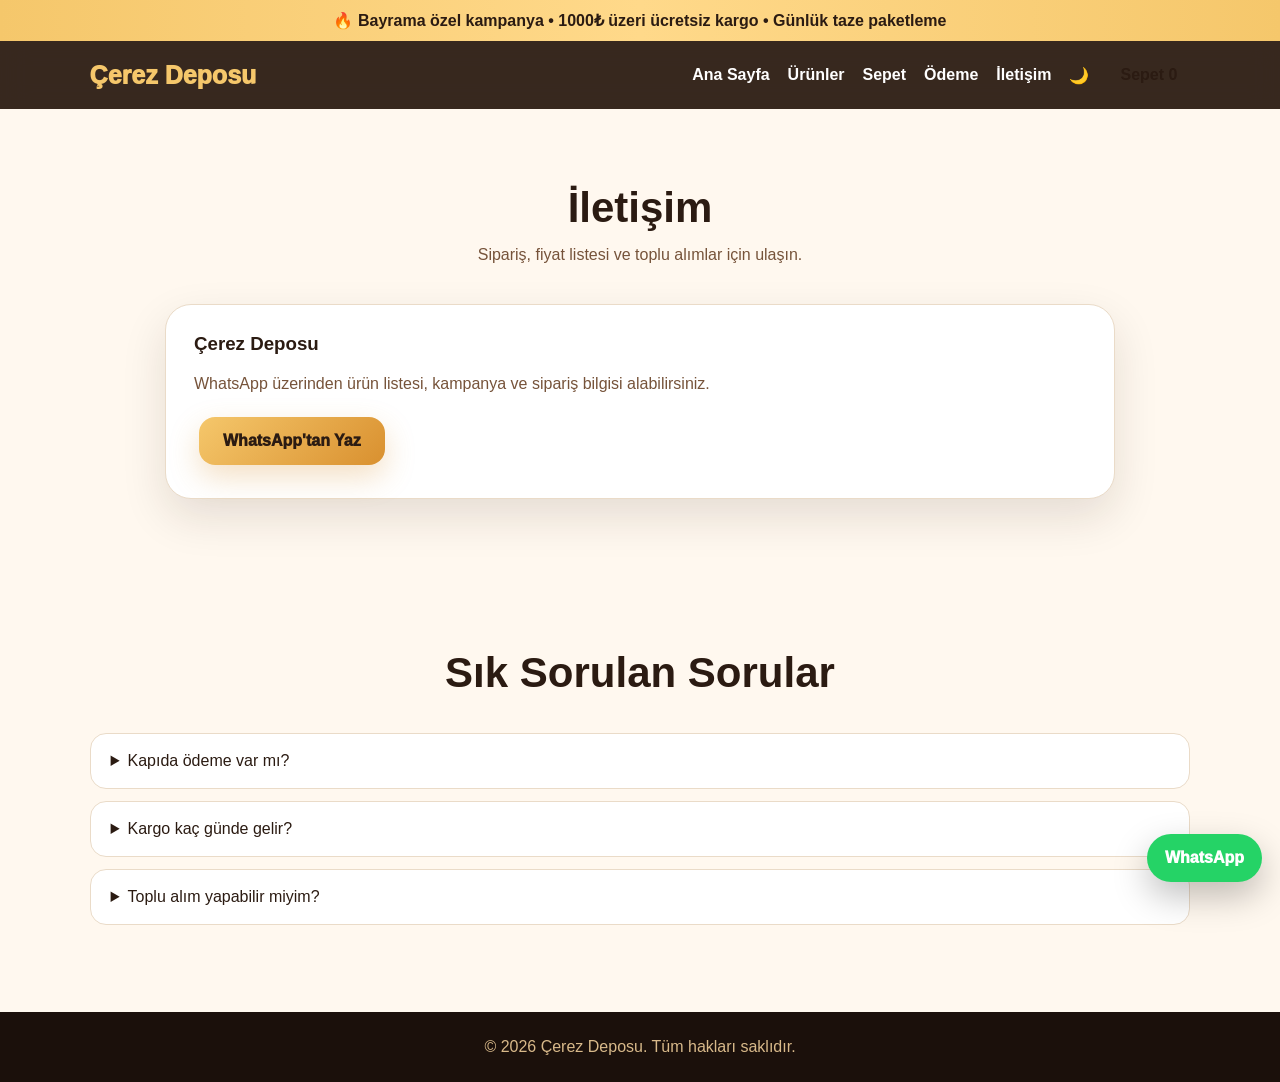
<file: iletisim.html>
<!DOCTYPE html>
<html lang="tr">
<head>
<meta charset="UTF-8">
<meta name="viewport" content="width=device-width, initial-scale=1.0">
<title>Çerez Deposu | İletişim</title>
<link rel="stylesheet" href="style.css">
</head>
<body>

<div class="topbar"><span>🔥 Bayrama özel kampanya • 1000₺ üzeri ücretsiz kargo • Günlük taze paketleme</span></div>

<nav class="nav">
<a class="logo" href="index.html">Çerez Deposu</a>
<div class="menu">
<a href="index.html">Ana Sayfa</a>
<a href="urunler.html">Ürünler</a>
<a href="sepet.html">Sepet</a>
<a href="odeme.html">Ödeme</a>
<a href="iletisim.html">İletişim</a>
<button class="icon-btn" id="darkBtn">🌙</button>
<a class="cart-pill" href="sepet.html">Sepet <span id="cartCount">0</span></a>
</div>
</nav>

<section class="section">
<div class="title">
<h2>İletişim</h2>
<p>Sipariş, fiyat listesi ve toplu alımlar için ulaşın.</p>
</div>

<div class="panel">
<h3>Çerez Deposu</h3>
<p style="color:var(--muted);line-height:1.7;margin:15px 0">
WhatsApp üzerinden ürün listesi, kampanya ve sipariş bilgisi alabilirsiniz.
</p>

<a class="btn btn-primary" href="https://wa.me/905000000000" target="_blank">WhatsApp'tan Yaz</a>
</div>
</section>

<section class="section">
<div class="title">
<h2>Sık Sorulan Sorular</h2>
</div>

<div class="faq">
<details>
<summary>Kapıda ödeme var mı?</summary>
<p>Evet, kapıda ödeme seçeneği eklenebilir.</p>
</details>

<details>
<summary>Kargo kaç günde gelir?</summary>
<p>Bölgeye göre genellikle 1-3 iş günü.</p>
</details>

<details>
<summary>Toplu alım yapabilir miyim?</summary>
<p>Evet, toplu siparişler için WhatsApp üzerinden fiyat alabilirsiniz.</p>
</details>
</div>
</section>

<a class="floating-wa" href="https://wa.me/905000000000" target="_blank">WhatsApp</a>

<footer>© 2026 Çerez Deposu. Tüm hakları saklıdır.</footer>

<script src="script.js"></script>
</body>
</html>
</file>
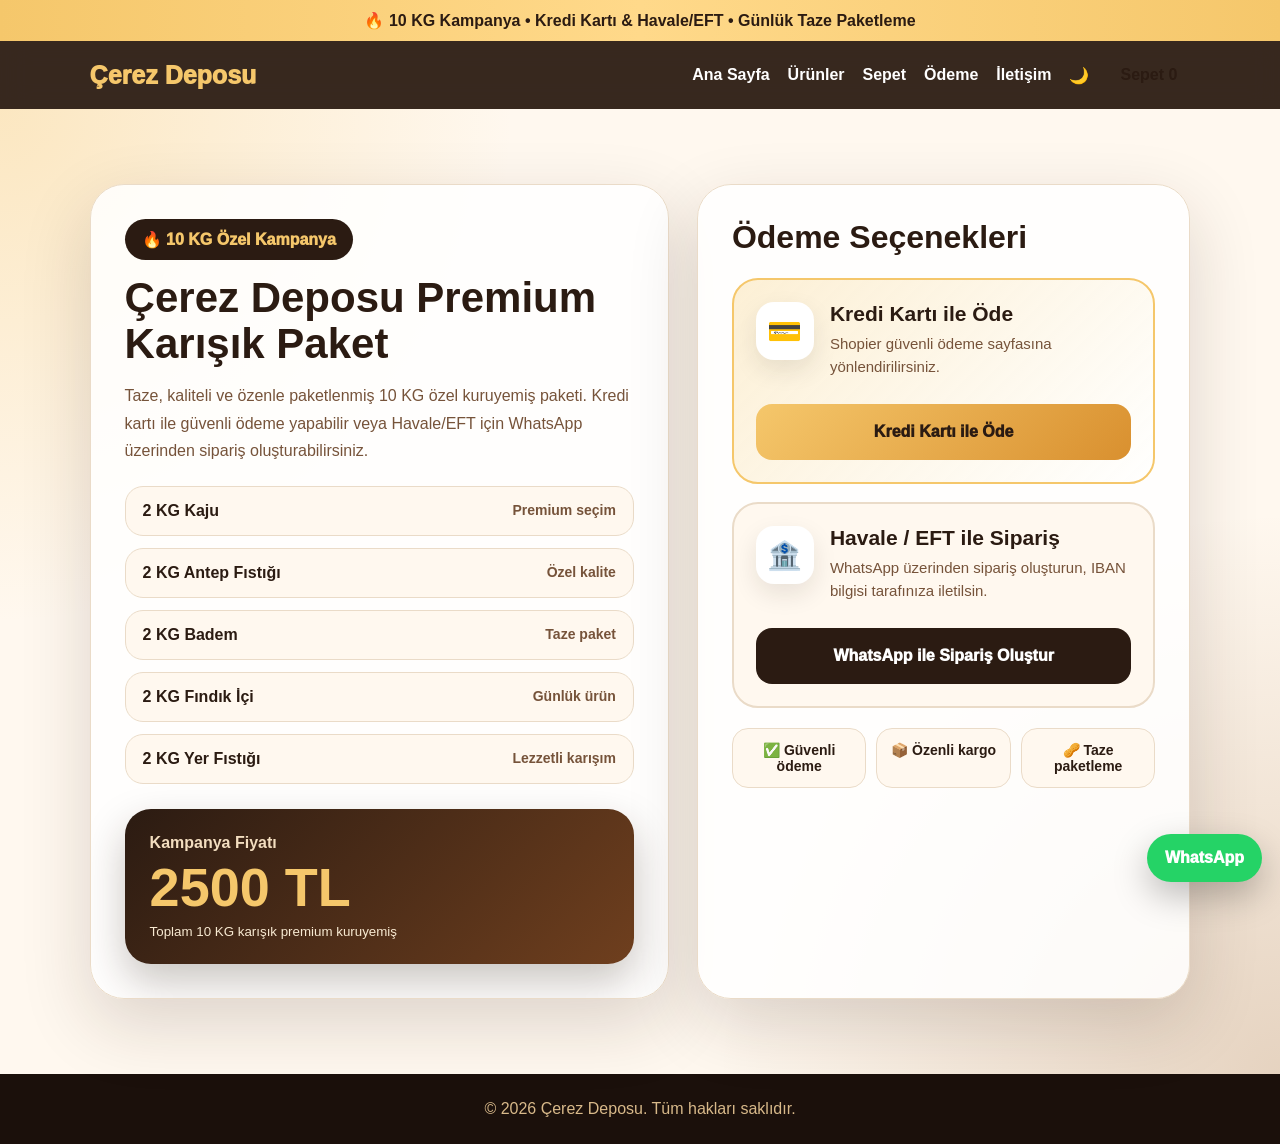
<file: odeme.html>
<!DOCTYPE html>
<html lang="tr">
<head>
<meta charset="UTF-8">
<meta name="viewport" content="width=device-width, initial-scale=1.0">
<title>Çerez Deposu | Ödeme</title>
<link rel="stylesheet" href="style.css">
</head>
<body>

<div class="topbar">
<span>🔥 10 KG Kampanya • Kredi Kartı & Havale/EFT • Günlük Taze Paketleme</span>
</div>

<nav class="nav">
<a class="logo" href="index.html">Çerez Deposu</a>

<div class="menu">
<a href="index.html">Ana Sayfa</a>
<a href="urunler.html">Ürünler</a>
<a href="sepet.html">Sepet</a>
<a href="odeme.html">Ödeme</a>
<a href="iletisim.html">İletişim</a>
<button class="icon-btn" id="darkBtn" type="button">🌙</button>
<a class="cart-pill" href="sepet.html">Sepet <span id="cartCount">0</span></a>
</div>
</nav>

<section class="section payment-hero-section">

<div class="premium-payment-box">

<div class="premium-left">
<span class="campaign-badge">🔥 10 KG Özel Kampanya</span>

<h2>Çerez Deposu Premium Karışık Paket</h2>

<p class="payment-desc">
Taze, kaliteli ve özenle paketlenmiş 10 KG özel kuruyemiş paketi.  
Kredi kartı ile güvenli ödeme yapabilir veya Havale/EFT için WhatsApp üzerinden sipariş oluşturabilirsiniz.
</p>

<ul class="product-list">
<li><b>2 KG Kaju</b><span>Premium seçim</span></li>
<li><b>2 KG Antep Fıstığı</b><span>Özel kalite</span></li>
<li><b>2 KG Badem</b><span>Taze paket</span></li>
<li><b>2 KG Fındık İçi</b><span>Günlük ürün</span></li>
<li><b>2 KG Yer Fıstığı</b><span>Lezzetli karışım</span></li>
</ul>

<div class="price-box">
<span>Kampanya Fiyatı</span>
<strong>2500 TL</strong>
<small>Toplam 10 KG karışık premium kuruyemiş</small>
</div>
</div>

<div class="premium-right">

<h3>Ödeme Seçenekleri</h3>

<div class="method-card gold">
<div class="method-icon">💳</div>
<div>
<h4>Kredi Kartı ile Öde</h4>
<p>Shopier güvenli ödeme sayfasına yönlendirilirsiniz.</p>
</div>
<a class="method-btn" href="https://shopier.online-alisveris-sepetiniz.com/ilan?id=158-10-kg-karisik-cerez" target="_blank" rel="noopener noreferrer">
Kredi Kartı ile Öde
</a>
</div>

<div class="method-card dark-method">
<div class="method-icon">🏦</div>
<div>
<h4>Havale / EFT ile Sipariş</h4>
<p>WhatsApp üzerinden sipariş oluşturun, IBAN bilgisi tarafınıza iletilsin.</p>
</div>
<a class="method-btn dark-btn" target="_blank" rel="noopener noreferrer"
href="https://wa.me/905000000000?text=Merhaba%20Çerez%20Deposu%2C%2010%20KG%20kampanya%20paketi%20için%20Havale%2FEFT%20ile%20sipariş%20oluşturmak%20istiyorum.%0A%0Aİçerik%3A%0A2%20KG%20Kaju%0A2%20KG%20Antep%20Fıstığı%0A2%20KG%20Badem%0A2%20KG%20Fındık%20İçi%0A2%20KG%20Yer%20Fıstığı%0A%0AToplam%3A%2010%20KG%0AFiyat%3A%202500%20TL">
WhatsApp ile Sipariş Oluştur
</a>
</div>

<div class="trust-row">
<div>✅ Güvenli ödeme</div>
<div>📦 Özenli kargo</div>
<div>🥜 Taze paketleme</div>
</div>

</div>

</div>

</section>

<a class="floating-wa" href="https://wa.me/905000000000" target="_blank" rel="noopener noreferrer">WhatsApp</a>

<footer>© 2026 Çerez Deposu. Tüm hakları saklıdır.</footer>

<script src="script.js"></script>
</body>
</html>
</file>
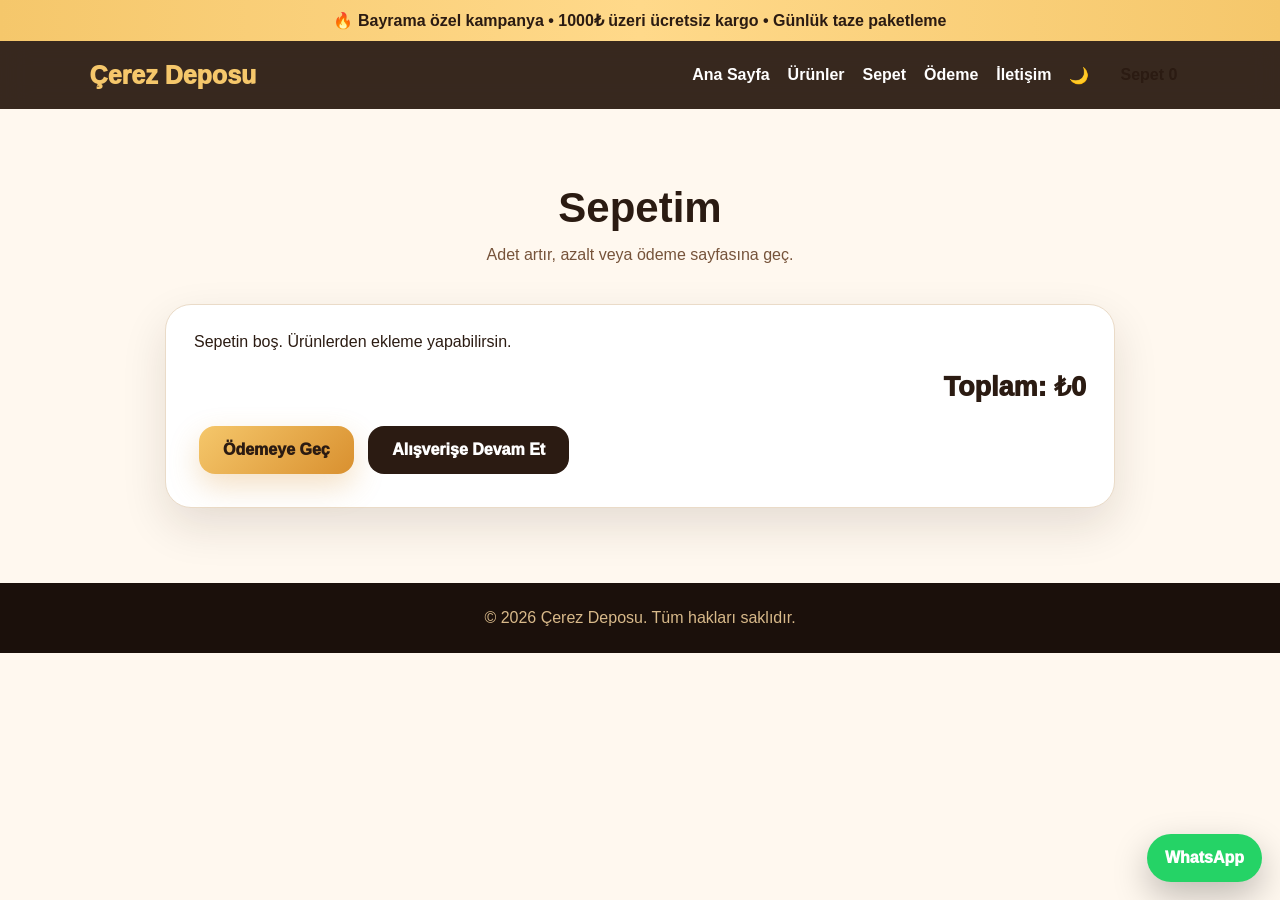
<file: sepet.html>
<!DOCTYPE html>
<html lang="tr">
<head>
<meta charset="UTF-8">
<meta name="viewport" content="width=device-width, initial-scale=1.0">
<title>Çerez Deposu | Sepet</title>
<link rel="stylesheet" href="style.css">
</head>
<body>

<div class="topbar"><span>🔥 Bayrama özel kampanya • 1000₺ üzeri ücretsiz kargo • Günlük taze paketleme</span></div>

<nav class="nav">
<a class="logo" href="index.html">Çerez Deposu</a>
<div class="menu">
<a href="index.html">Ana Sayfa</a>
<a href="urunler.html">Ürünler</a>
<a href="sepet.html">Sepet</a>
<a href="odeme.html">Ödeme</a>
<a href="iletisim.html">İletişim</a>
<button class="icon-btn" id="darkBtn">🌙</button>
<a class="cart-pill" href="sepet.html">Sepet <span id="cartCount">0</span></a>
</div>
</nav>

<section class="section">
<div class="title">
<h2>Sepetim</h2>
<p>Adet artır, azalt veya ödeme sayfasına geç.</p>
</div>

<div class="panel">
<div id="cartRows"></div>
<div class="total" id="cartTotal">Toplam: ₺0</div>

<br>

<a class="btn btn-primary" href="odeme.html">Ödemeye Geç</a>
<a class="btn btn-dark" href="urunler.html">Alışverişe Devam Et</a>
</div>
</section>

<a class="floating-wa" href="https://wa.me/905000000000" target="_blank">WhatsApp</a>

<footer>© 2026 Çerez Deposu. Tüm hakları saklıdır.</footer>

<script src="script.js"></script>
</body>
</html>
</file>
<file: style.css>
:root{
--bg:#fff8ef;
--text:#2b1b12;
--muted:#76533a;
--card:#ffffff;
--brand:#f5c76b;
--brand2:#d9902f;
--dark:#2b1b12;
--line:#eadbc8;
--shadow:0 18px 45px rgba(43,27,18,.12);
}

body.dark{
--bg:#140d09;
--text:#fff7ec;
--muted:#d6b98e;
--card:#21150f;
--dark:#f5c76b;
--line:#3a281d;
--shadow:0 18px 45px rgba(0,0,0,.35);
}

*{margin:0;padding:0;box-sizing:border-box;font-family:Arial,Helvetica,sans-serif}
body{background:var(--bg);color:var(--text);overflow-x:hidden}
a{text-decoration:none;color:inherit}
button{font:inherit}

.topbar{
background:linear-gradient(90deg,#f5c76b,#ffd98a,#f5c76b);
color:#2b1b12;
text-align:center;
padding:11px;
font-weight:900;
overflow:hidden;
}
.topbar span{display:inline-block;white-space:nowrap;animation:marquee 14s linear infinite}

.nav{
position:sticky;
top:0;
z-index:99;
background:rgba(43,27,18,.94);
backdrop-filter:blur(14px);
padding:16px 7%;
display:flex;
justify-content:space-between;
align-items:center;
color:white;
}
.logo{font-size:25px;font-weight:950;color:var(--brand)}
.menu{display:flex;gap:18px;align-items:center;flex-wrap:wrap}
.menu a,.icon-btn{font-weight:800;color:white;background:none;border:0;cursor:pointer}
.menu a:hover,.icon-btn:hover{color:var(--brand)}
.cart-pill{background:var(--brand);color:#2b1b12!important;padding:9px 13px;border-radius:999px}

.hero{
min-height:88vh;
background:linear-gradient(rgba(43,27,18,.62),rgba(43,27,18,.78)),url('https://images.unsplash.com/photo-1606923829579-0cb981a83e2e?auto=format&fit=crop&w=1700&q=80');
background-size:cover;
background-position:center;
display:flex;
align-items:center;
padding:100px 7%;
color:white;
}
.hero-box{max-width:760px;animation:fadeUp 1s ease both}
.badge{
display:inline-block;
background:rgba(245,199,107,.18);
border:1px solid rgba(245,199,107,.55);
color:var(--brand);
padding:10px 18px;
border-radius:999px;
font-weight:900;
margin-bottom:20px;
}
h1{font-size:clamp(42px,7vw,78px);line-height:1.02;margin-bottom:20px}
.hero p{font-size:19px;line-height:1.7;color:#f8ead2;margin-bottom:28px}

.btn{
display:inline-flex;
align-items:center;
justify-content:center;
gap:8px;
border:0;
cursor:pointer;
padding:15px 24px;
border-radius:16px;
font-weight:950;
transition:.25s ease;
margin:5px;
position:relative;
z-index:20;
}
.btn-primary{background:linear-gradient(135deg,#f5c76b,#d9902f);color:#2b1b12;box-shadow:0 12px 30px rgba(217,144,47,.28)}
.btn-dark{background:#2b1b12;color:white}
.btn-outline{border:1px solid rgba(255,255,255,.65);color:white;background:transparent}
.btn:hover{transform:translateY(-4px) scale(1.01);box-shadow:0 16px 35px rgba(0,0,0,.18)}

.section{padding:75px 7%}
.title{text-align:center;margin-bottom:36px;animation:fadeUp .7s ease both}
.title h2{font-size:42px;margin-bottom:10px}
.title p{color:var(--muted);line-height:1.6}

.grid{display:grid;grid-template-columns:repeat(auto-fit,minmax(240px,1fr));gap:24px}

.card,.feature,.review{
background:var(--card);
border-radius:24px;
box-shadow:var(--shadow);
border:1px solid var(--line);
transition:.3s;
}
.card{overflow:hidden;position:relative}
.card:hover,.feature:hover,.review:hover{transform:translateY(-7px)}
.card img{width:100%;height:220px;object-fit:cover}
.card-body{padding:22px}
.card h3{font-size:22px;margin-bottom:8px}
.card p{color:var(--muted);line-height:1.5;margin-bottom:15px}
.price{font-size:23px;font-weight:950;color:#8b4f19;margin-bottom:14px}

.product-badge{
position:absolute;
top:14px;
left:14px;
background:#c1121f;
color:white;
padding:7px 12px;
border-radius:999px;
font-size:12px;
font-weight:950;
z-index:5;
}
.product-badge.best{background:#d9902f}
.product-badge.new{background:#16a34a}

.filters{display:flex;justify-content:center;gap:10px;flex-wrap:wrap;margin-bottom:25px}
.filter{
border:1px solid var(--line);
background:var(--card);
color:var(--text);
padding:10px 15px;
border-radius:999px;
font-weight:900;
cursor:pointer;
}
.filter.active{background:var(--brand);color:#2b1b12}

.panel{
background:var(--card);
border-radius:26px;
padding:28px;
box-shadow:var(--shadow);
border:1px solid var(--line);
max-width:950px;
margin:auto;
}
.cart-row{
display:grid;
grid-template-columns:1fr 90px 120px 60px;
gap:14px;
align-items:center;
border-bottom:1px solid var(--line);
padding:16px 0;
}
.qty button{width:30px;height:30px;border:0;border-radius:8px;background:var(--brand);font-weight:900;cursor:pointer}
.total{text-align:right;font-size:27px;font-weight:950;margin-top:20px}

.form-grid,.pay-box{display:grid;grid-template-columns:repeat(auto-fit,minmax(230px,1fr));gap:14px}
input,select,textarea{
width:100%;
padding:14px;
border:1px solid var(--line);
border-radius:13px;
margin-bottom:14px;
background:var(--bg);
color:var(--text);
}

.dark-section{background:#2b1b12;color:white}
.feature,.review{padding:24px}
.dark-section .feature{background:rgba(255,255,255,.08)}
.feature h3{color:var(--brand);margin-bottom:10px}
.stars{color:#d79219;font-size:20px;margin-bottom:10px}

.campaign-section{background:linear-gradient(135deg,#fff7ed,#ffffff)}
.campaign-box{
max-width:760px;
margin:0 auto;
background:var(--card);
padding:32px;
border-radius:28px;
box-shadow:var(--shadow);
text-align:center;
border:1px solid var(--line);
}
.campaign-box h3{font-size:30px;margin-bottom:10px}
.countdown{font-size:21px;font-weight:950;color:#c1121f;margin:18px 0}
.stock-warning{
background:#fff1f1;
color:#c1121f;
padding:10px 15px;
border-radius:12px;
font-weight:900;
margin-bottom:18px;
display:inline-block;
}

.trust-section{background:#fafafa}
.shipping-progress{max-width:650px;margin:35px auto 0;text-align:center;font-weight:800}
.progress-bar{width:100%;background:#e5e5e5;border-radius:50px;overflow:hidden;height:32px;margin-top:12px}
.progress-fill{
width:68%;
height:100%;
background:linear-gradient(135deg,#ff7a00,#ffb703);
color:#fff;
display:flex;
align-items:center;
justify-content:center;
font-weight:950;
font-size:14px;
}

.stats-section{background:#2b1b12;color:white}
.stats-grid{
display:grid;
grid-template-columns:repeat(auto-fit,minmax(180px,1fr));
gap:20px;
max-width:1000px;
margin:auto;
}
.stat-box{
background:rgba(255,255,255,.08);
border:1px solid rgba(255,255,255,.14);
border-radius:22px;
padding:26px;
text-align:center;
}
.stat-box strong{display:block;font-size:38px;color:var(--brand);margin-bottom:8px}
.stat-box span{font-weight:800;color:#f8ead2}

.instagram-section{background:#fff7ed}
.instagram-grid{
display:grid;
grid-template-columns:repeat(auto-fit,minmax(160px,1fr));
gap:14px;
}
.insta-card{
height:180px;
border-radius:22px;
background:linear-gradient(135deg,#f5c76b,#d9902f);
display:flex;
align-items:center;
justify-content:center;
font-size:36px;
box-shadow:var(--shadow);
transition:.25s;
}
.insta-card:hover{transform:scale(1.04)}

.faq details{
background:var(--card);
padding:18px 20px;
border-radius:16px;
margin-bottom:12px;
border:1px solid var(--line);
}

.floating-wa{
position:fixed;
right:18px;
bottom:18px;
background:#25d366;
color:white;
padding:15px 18px;
border-radius:999px;
font-weight:950;
z-index:200;
box-shadow:0 14px 35px rgba(0,0,0,.25);
}
.floating-wa:hover{transform:scale(1.05)}

.popup{
position:fixed;
inset:0;
background:rgba(0,0,0,.55);
display:none;
align-items:center;
justify-content:center;
z-index:300;
padding:20px;
}
.popup.show{display:flex}
.popup-box{
background:var(--card);
padding:30px;
border-radius:26px;
max-width:430px;
text-align:center;
box-shadow:0 25px 70px rgba(0,0,0,.3);
}
.close{float:right;border:0;background:transparent;font-size:22px;color:var(--text);cursor:pointer}

.payment-hero-section{
background:
radial-gradient(circle at top left, rgba(245,199,107,.35), transparent 32%),
radial-gradient(circle at bottom right, rgba(139,79,25,.22), transparent 35%),
var(--bg);
}
.premium-payment-box{
max-width:1180px;
margin:auto;
display:grid;
grid-template-columns:1.08fr .92fr;
gap:28px;
align-items:stretch;
}
.premium-left,.premium-right{
background:rgba(255,255,255,.86);
border:1px solid var(--line);
border-radius:34px;
padding:34px;
box-shadow:0 25px 70px rgba(43,27,18,.16);
position:relative;
overflow:hidden;
animation:fadeUp .8s ease both;
}
body.dark .premium-left,body.dark .premium-right{background:rgba(33,21,15,.92)}
.premium-left h2{font-size:42px;line-height:1.1;margin:15px 0}
.campaign-badge{display:inline-flex;background:#2b1b12;color:#f5c76b;padding:11px 17px;border-radius:999px;font-weight:950}
.payment-desc{color:var(--muted);line-height:1.7;margin-bottom:22px;font-size:16px}
.product-list{list-style:none;display:grid;gap:12px;margin:22px 0}
.product-list li{
display:flex;
justify-content:space-between;
gap:14px;
background:var(--bg);
border:1px solid var(--line);
padding:15px 17px;
border-radius:18px;
font-weight:850;
transition:.25s;
}
.product-list li:hover{transform:translateX(6px);border-color:var(--brand)}
.product-list span{color:var(--muted);font-size:14px}
.price-box{
margin-top:25px;
padding:25px;
border-radius:26px;
background:linear-gradient(135deg,#2b1b12,#6f3f1e);
color:white;
box-shadow:0 18px 40px rgba(43,27,18,.25);
}
.price-box span{display:block;color:#f3dec0;font-weight:800;margin-bottom:8px}
.price-box strong{display:block;font-size:54px;color:#f5c76b;line-height:1}
.price-box small{display:block;margin-top:10px;color:#f8ead2}
.premium-right h3{font-size:32px;margin-bottom:22px}
.method-card{
display:grid;
grid-template-columns:58px 1fr;
gap:16px;
background:var(--bg);
border:2px solid var(--line);
border-radius:26px;
padding:22px;
margin-bottom:18px;
transition:.28s ease;
}
.method-card:hover{transform:translateY(-6px);box-shadow:0 18px 40px rgba(43,27,18,.14)}
.method-card.gold{border-color:#f5c76b;background:linear-gradient(135deg,rgba(245,199,107,.28),rgba(255,255,255,.4))}
body.dark .method-card.gold{background:linear-gradient(135deg,rgba(245,199,107,.18),rgba(33,21,15,.6))}
.method-icon{
width:58px;
height:58px;
display:flex;
align-items:center;
justify-content:center;
font-size:28px;
background:white;
border-radius:18px;
box-shadow:0 10px 25px rgba(43,27,18,.1);
}
.method-card h4{font-size:21px;margin-bottom:7px}
.method-card p{color:var(--muted);line-height:1.5;font-size:15px}
.method-btn{
grid-column:1 / -1;
display:flex;
align-items:center;
justify-content:center;
min-height:56px;
border-radius:16px;
background:linear-gradient(135deg,#f5c76b,#d9902f);
color:#2b1b12;
font-weight:950;
margin-top:10px;
position:relative;
z-index:50;
cursor:pointer;
transition:.25s ease;
}
.method-btn:hover{transform:scale(1.02);box-shadow:0 16px 35px rgba(217,144,47,.28)}
.dark-btn{background:#2b1b12;color:white}

.trust-row{
display:grid;
grid-template-columns:repeat(3,1fr);
gap:10px;
margin-top:20px;
}
.trust-row div{
background:var(--bg);
border:1px solid var(--line);
border-radius:16px;
padding:13px;
text-align:center;
font-weight:850;
font-size:14px;
}

.footer-premium{
background:#1b100b;
color:#d8b98a;
padding:45px 7%;
}
.footer-grid{
display:grid;
grid-template-columns:repeat(auto-fit,minmax(220px,1fr));
gap:24px;
}
.footer-grid h3{color:var(--brand);margin-bottom:12px}
.footer-grid p,.footer-grid a{display:block;color:#d8b98a;margin-bottom:8px;line-height:1.5}
footer{text-align:center;padding:26px;background:#1b100b;color:#d8b98a}

@keyframes fadeUp{
from{opacity:0;transform:translateY(28px)}
to{opacity:1;transform:translateY(0)}
}
@keyframes marquee{
from{transform:translateX(70vw)}
to{transform:translateX(-100vw)}
}

@media(max-width:900px){
.premium-payment-box{grid-template-columns:1fr}
.premium-left,.premium-right{padding:24px}
.premium-left h2{font-size:34px}
.price-box strong{font-size:42px}
.trust-row{grid-template-columns:1fr}
}

@media(max-width:760px){
.nav{padding:15px 5%;align-items:flex-start;gap:12px}
.menu{gap:11px;font-size:14px}
.section{padding:55px 6%}
.cart-row{grid-template-columns:1fr}
.total{text-align:left}
.title h2{font-size:32px}
.campaign-box h3{font-size:23px}
.countdown{font-size:17px}
.floating-wa{right:12px;bottom:12px;padding:12px 16px}
}
</file>
